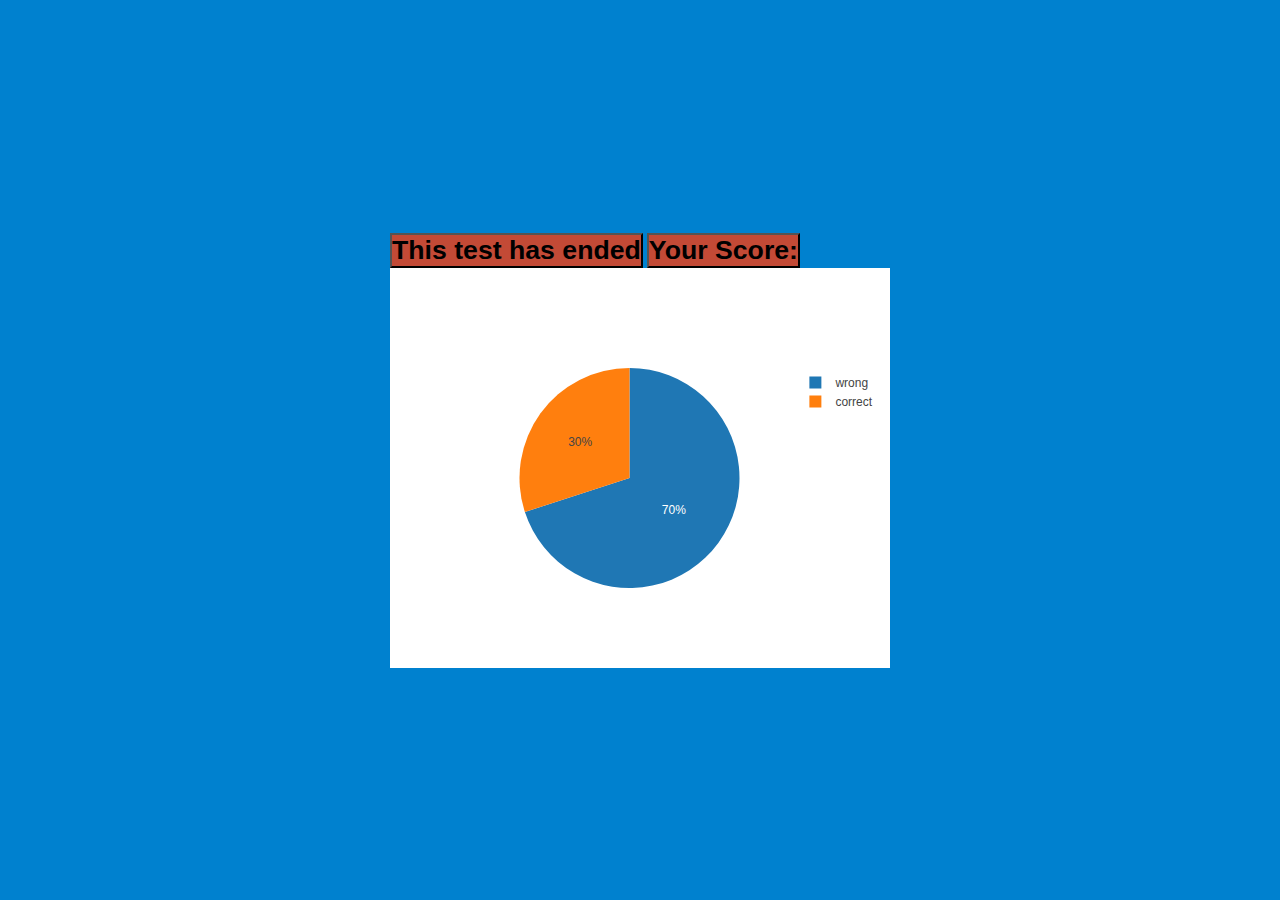
<file: end.html>
<!DOCTYPE html>
<html lang="en">
<head>
    <meta charset="UTF-8">
    <meta http-equiv="X-UA-Compatible" content="IE=edge">
    <meta name="viewport" content="width=device-width, initial-scale=1.0">
    <title>Document</title>
    <link rel="stylesheet" href="./end.css">
    <script src='https://cdn.plot.ly/plotly-2.11.1.min.js'></script>
</head>
<body>
    <main class="main1">
        <div class="div1">
           <button><h1>This test has ended</h1></button>
           <button><h1>Your Score:</h1></button>
           <div id='myDiv'><!-- Plotly chart will be drawn inside this DIV --></div>
        </div>
    </main>


    <script src="./end.js"></script>
    <!-- <script src="index2.js"></script> -->
   
</body>
</html>
</file>
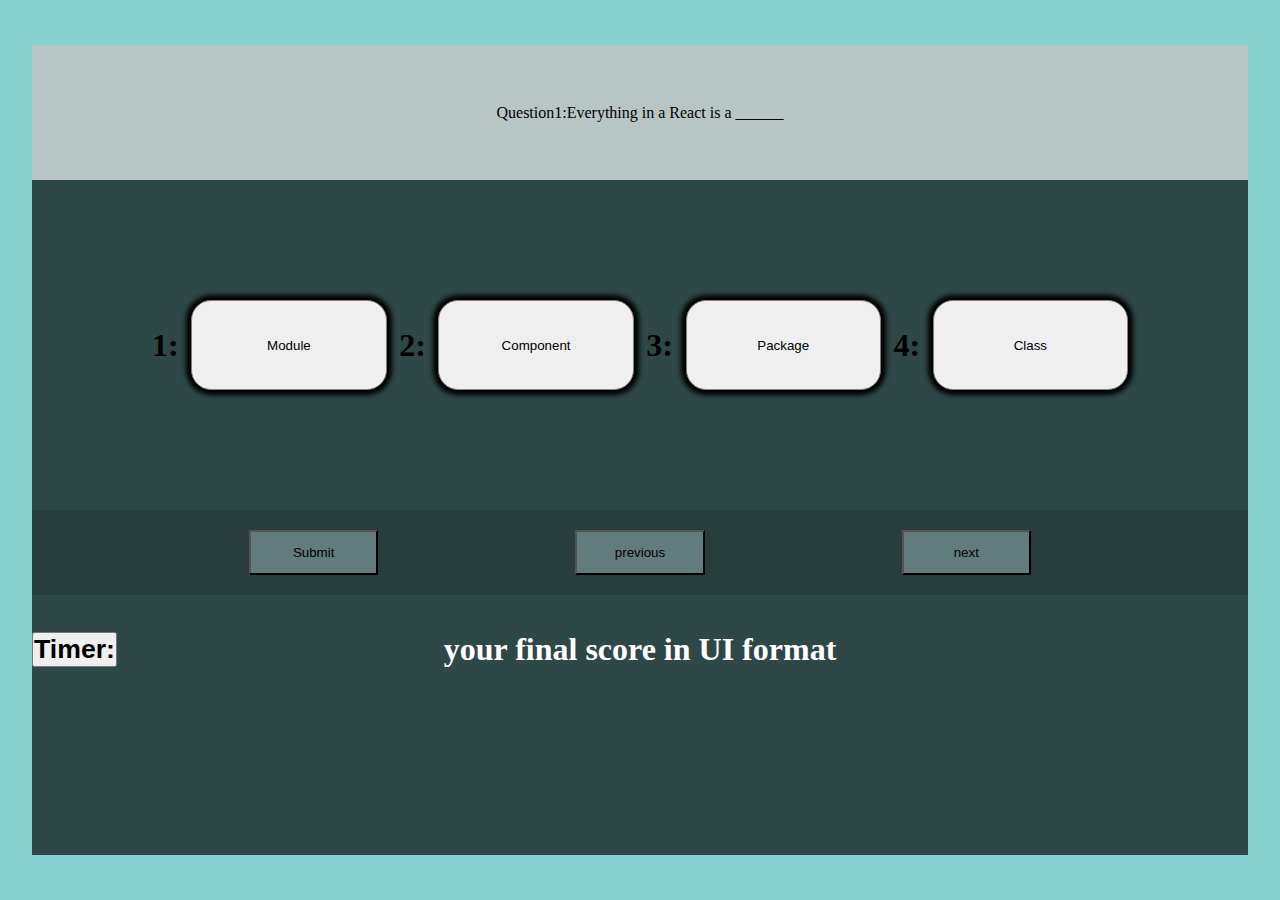
<file: index2.html>
<!DOCTYPE html>
<html lang="en">
  <head>
    <meta charset="UTF-8" />
    <meta http-equiv="X-UA-Compatible" content="IE=edge" />
    <meta name="viewport" content="width=device-width, initial-scale=1.0" />
    <title>Document</title>
    <link rel="stylesheet" href="./global2.css" />
  </head>
  <body onload="setTimeout(function(){window.location = 'end.html';}, 21000)">
    <section class="section1">
      <article class="container">
        <div class="result">124</div>
        <div class="question" id="questionc">question</div>
        <div class="option">
          <h1>1:</h1>
          <button id="op1">option1</button>
          <h1>2:</h1>
          <button id="op2">option2</button>
          <h1>3:</h1>
          <button id="op3">option3</button>
          <h1>4:</h1>
          <button id="op4">option4</button>
        </div>
        <div class="evaluate">
          <button class="submit">Submit</button>
          <button class="nav" id="prev">previous</button>
          <button class="nav" id="nex">next</button>
        </div>

        <div class="ui">
          <a href=""><h1>your final score in UI format</h1></a>
          <button>
            <h1>Timer:</h1>
            <div id="countdown"></div>
          </button>
        </div>
      </article>
    </section>

    <script src="./index2.js"></script>
  </body>
</html>
</file>
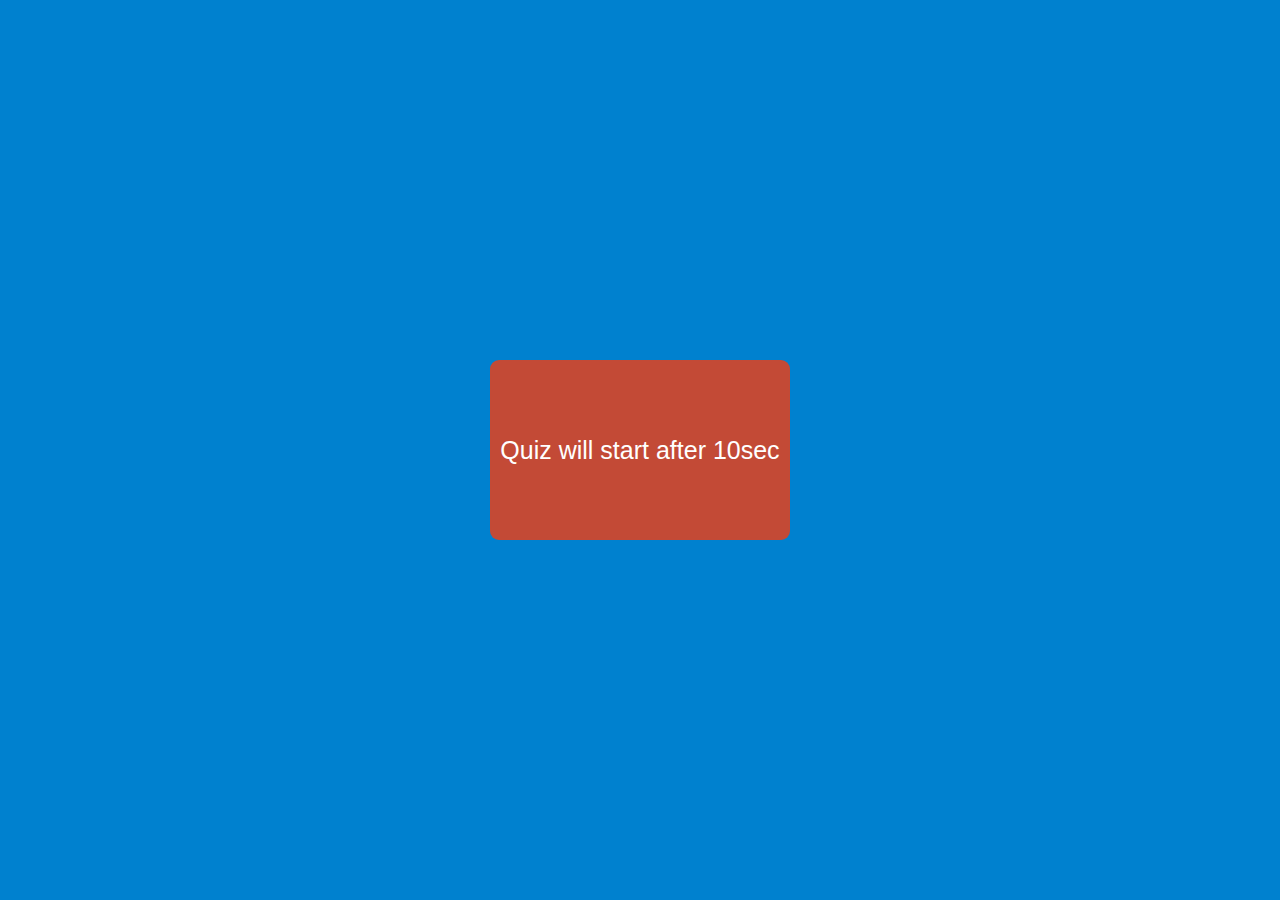
<file: start.html>
<!DOCTYPE html>
<html lang="en">
<head>
    <meta charset="UTF-8">
    <meta http-equiv="X-UA-Compatible" content="IE=edge">
    <meta name="viewport" content="width=device-width, initial-scale=1.0">
    <title>Document</title>
    <link rel="stylesheet" href="./start.css">
</head>
<body onload="setTimeout(function(){window.location = 'index2.html';}, 5000)">
   <main class="main1">
       <article class="art1">
           <div class="div1">
             
               
            <button><a href="./index2.html">  <div id="countdown"></div>Quiz will start after 10sec</a></button>
           
           </div>
       </article>
   </main>
   <script src="./start.js"></script>
</body>
</html>
</file>
<file: end.css>
*{
    box-sizing: border-box;
    margin: 0px;
    padding: 0px;
}


.main1{
    height: 100vh;
    width: 100%;
    background-color: #0081CF;
    display: flex;
    align-items: center;
    justify-content: center;
}


.main1 button{
    background-color: #C34A36;
}
</file>
<file: global2.css>
*{
    box-sizing: border-box;
    margin: 0px;
    padding: 0px;

}
.section1{
  height: 100vh;
  width: 100%;
  background-color: #5ec2bfbf;
  display: flex;
  justify-content: center;
  align-items: center;

}

.container{
    height: 90vh;
    width: 95%;
    background-color: rgba(0, 0, 0, 0.656);
    
    
    
}


.question{
    height:15vh;
    
    display: flex;
    align-items: center;
    justify-content: center;
    background-color: #B8C5C5;
}

.option
{
    display: flex;
    align-items: center;
    justify-content: center;
    justify-content: space-between;
    margin: 80px;
    padding: 40px;
}


.option button:hover{
    color:white;
    background-color: red;
}

.option button{
    height: 10vh;
    width: 20%;
    border:1px solid grey;
    box-shadow: 0px 0px 5px 5px;
    border-radius: 20px;
}

.evaluate button{
    height: 5vh;
    width: 11%;
    color: black;
    background-color: #617C7C;
  
    
}

.submit:active{
    background-color: red;
}

.nav:active{
    background-color: #037B3F;
}
.evaluate{
    display: flex;
    align-items: center;
    justify-content: center;
    background-color: rgba(0, 0, 0, 0.139);
    padding: 20px;
    justify-content: space-evenly;
}


.ui a{
    display: flex;
    align-items: center;
    justify-content: center;
    text-decoration: none;
    color: white;
    position: relative;
    top: 36px;
}


.ui a:hover{
    color: blue;
}




.result{
    color: black;
}
</file>
<file: start.css>
*{
    box-sizing: border-box;
     margin: 0px;
     padding: 0px;
}


.main1{
    height: 100vh;
    width: 100%;
    background-color: #0081CF;
    display: flex;
    align-items: center;
    justify-content: center;
}

.div1 button{
    height: 20vh;
    width: 300px;
    background-color: #C34A36;
    border: grey;
    border-radius: 9px;
    font-size: 25px;
}


.div1 a{
    text-decoration: none;
    color: white;
}
</file>
